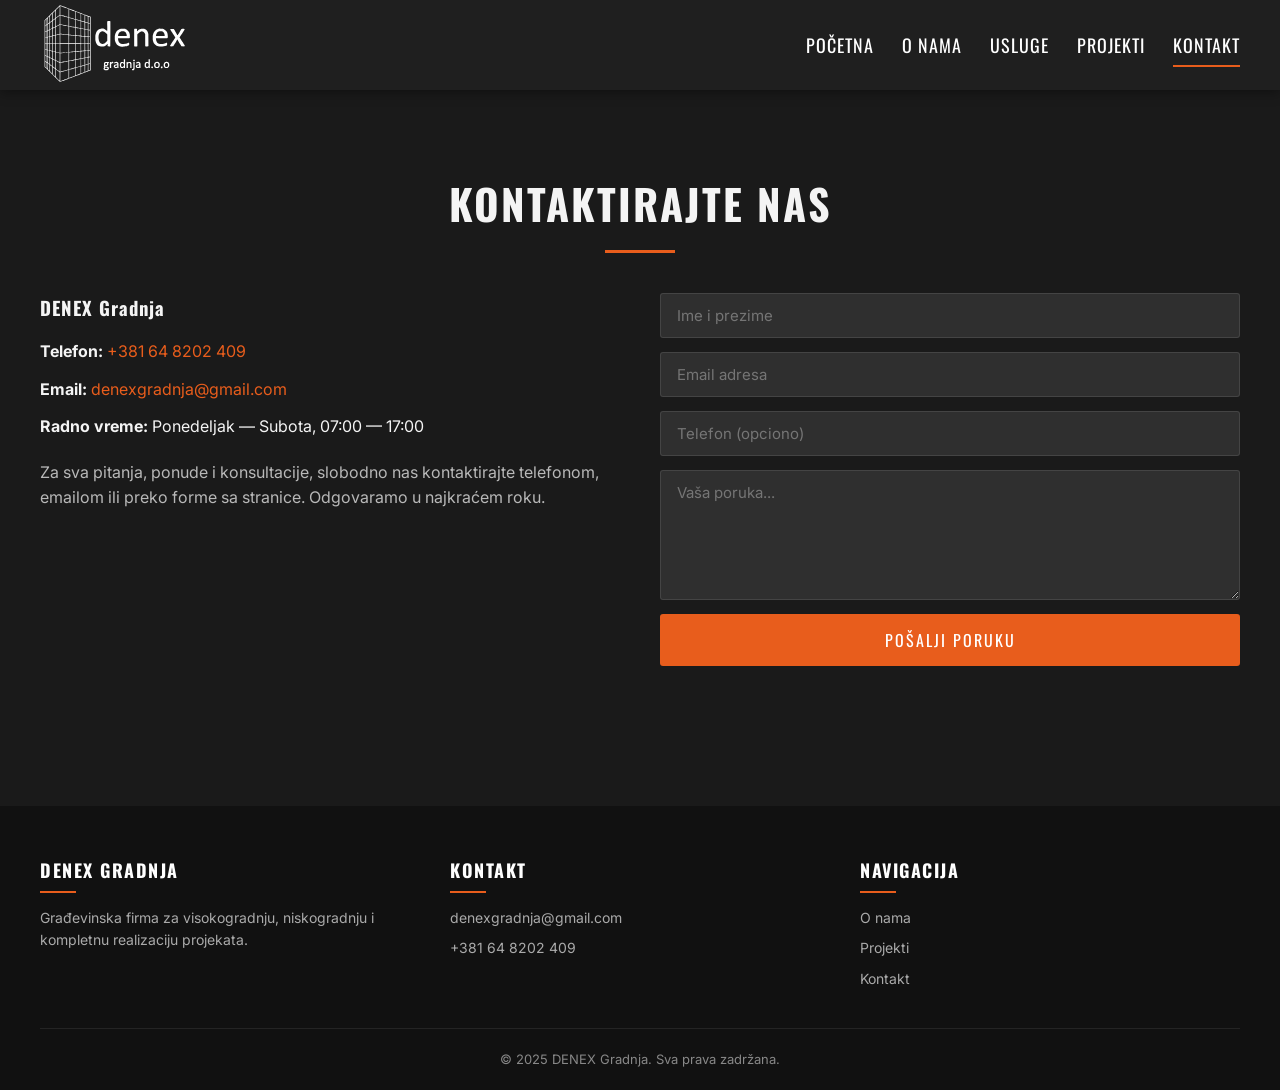
<file: kontakt.html>
<!DOCTYPE html>
<html lang="sr">
<head>
  <meta charset="UTF-8" />
  <meta name="viewport" content="width=device-width, initial-scale=1.0" />
  <title>Kontakt — DENEX Gradnja</title>
  <meta name="description" content="Kontaktirajte DENEX Gradnju — telefon, email, adresa i kontakt forma za upite i ponude." />

  <meta property="og:type" content="website" />
  <meta property="og:title" content="Kontakt — DENEX Gradnja" />
  <meta property="og:description" content="Pošaljite upit ili nas pozovite." />

  <link rel="icon" href="images/logo.svg" type="image/svg+xml" />
  <link rel="preconnect" href="https://fonts.googleapis.com" />
  <link rel="preconnect" href="https://fonts.gstatic.com" crossorigin />
  <link href="https://fonts.googleapis.com/css2?family=Oswald:wght@400;500;700&family=Inter:wght@400;500;600&display=swap" rel="stylesheet" />
  <link rel="stylesheet" href="style.css" />
</head>
<body>

  <header class="header">
    <div class="container">
      <h1><a href="index.html"><img src="images/logo.svg" alt="Denex Gradnja" class="logo" /></a></h1>
      <nav class="nav">
        <a href="index.html">Početna</a>
        <a href="index.html#onama">O nama</a>
        <a href="index.html#services">Usluge</a>
        <a href="projekti.html">Projekti</a>
        <a href="kontakt.html">Kontakt</a>
      </nav>
    </div>
  </header>

  <section class="section">
    <h2>Kontaktirajte nas</h2>

    <div class="contact-grid">
      <div class="contact-info">
        <h3 style="font-family:var(--font-heading); letter-spacing:1px; margin-bottom:16px;">DENEX Gradnja</h3>
        <p><strong>Telefon:</strong> <a href="tel:+381648202409">+381 64 8202 409</a></p>
        <p><strong>Email:</strong> <a href="mailto:denexgradnja@gmail.com">denexgradnja@gmail.com</a></p>
        <p><strong>Radno vreme:</strong> Ponedeljak — Subota, 07:00 — 17:00</p>
        <p style="margin-top:20px; color: var(--color-muted);">
          Za sva pitanja, ponude i konsultacije, slobodno nas kontaktirajte telefonom, emailom
          ili preko forme sa stranice. Odgovaramo u najkraćem roku.
        </p>
      </div>

      <form class="contact-form" action="mailto:denexgradnja@gmail.com" method="post" enctype="text/plain">
        <input type="text" name="ime" placeholder="Ime i prezime" required />
        <input type="email" name="email" placeholder="Email adresa" required />
        <input type="tel" name="telefon" placeholder="Telefon (opciono)" />
        <textarea name="poruka" placeholder="Vaša poruka..." required></textarea>
        <button type="submit">Pošalji poruku</button>
      </form>
    </div>

  </section>

  <footer class="footer">
    <div class="footer-grid">
      <div class="footer-col">
        <h4>DENEX Gradnja</h4>
        <p>Građevinska firma za visokogradnju, niskogradnju i kompletnu realizaciju projekata.</p>
      </div>
      <div class="footer-col">
        <h4>Kontakt</h4>
        <a href="mailto:denexgradnja@gmail.com">denexgradnja@gmail.com</a>
        <a href="tel:+381648202409">+381 64 8202 409</a>
      </div>
      <div class="footer-col">
        <h4>Navigacija</h4>
        <a href="index.html#onama">O nama</a>
        <a href="projekti.html">Projekti</a>
        <a href="kontakt.html">Kontakt</a>
      </div>
    </div>
    <div class="footer-bottom">
      <p>© 2025 DENEX Gradnja. Sva prava zadržana.</p>
    </div>
  </footer>

  <script src="script.js"></script>
</body>
</html>
</file>
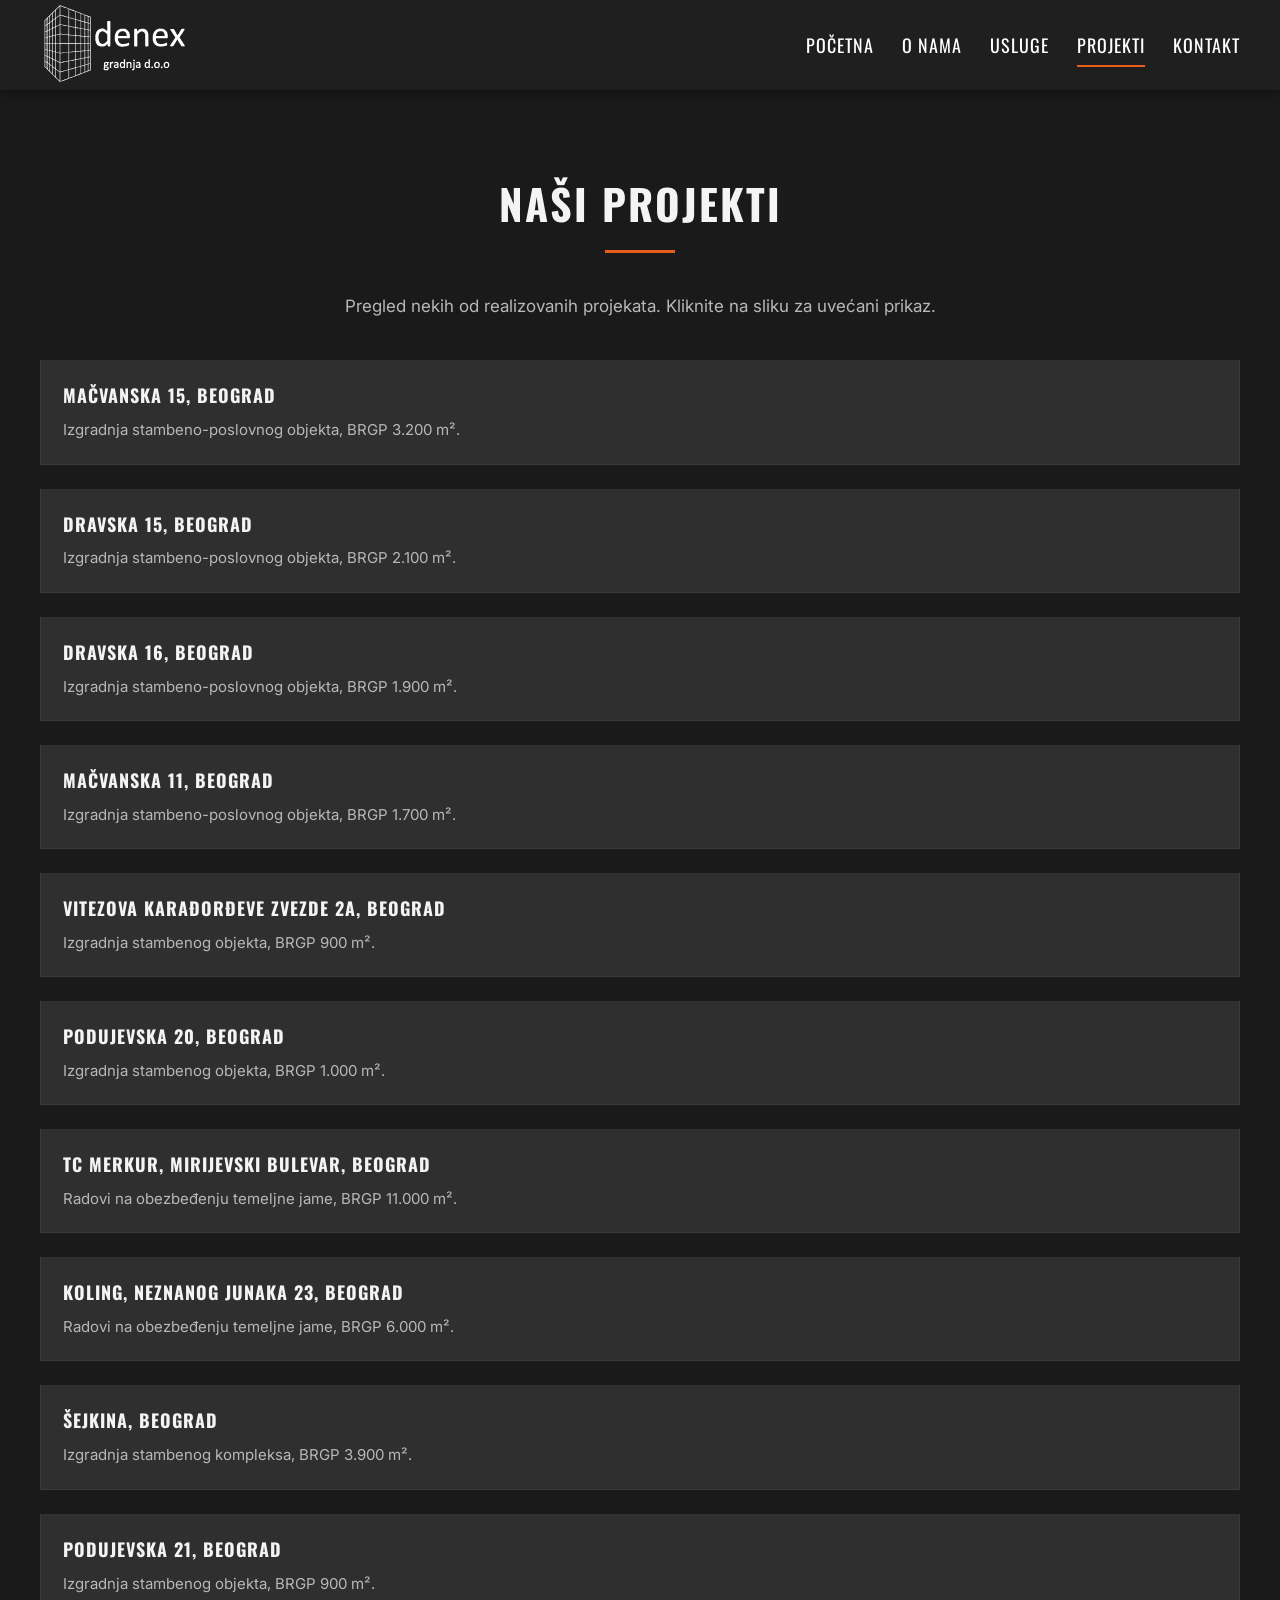
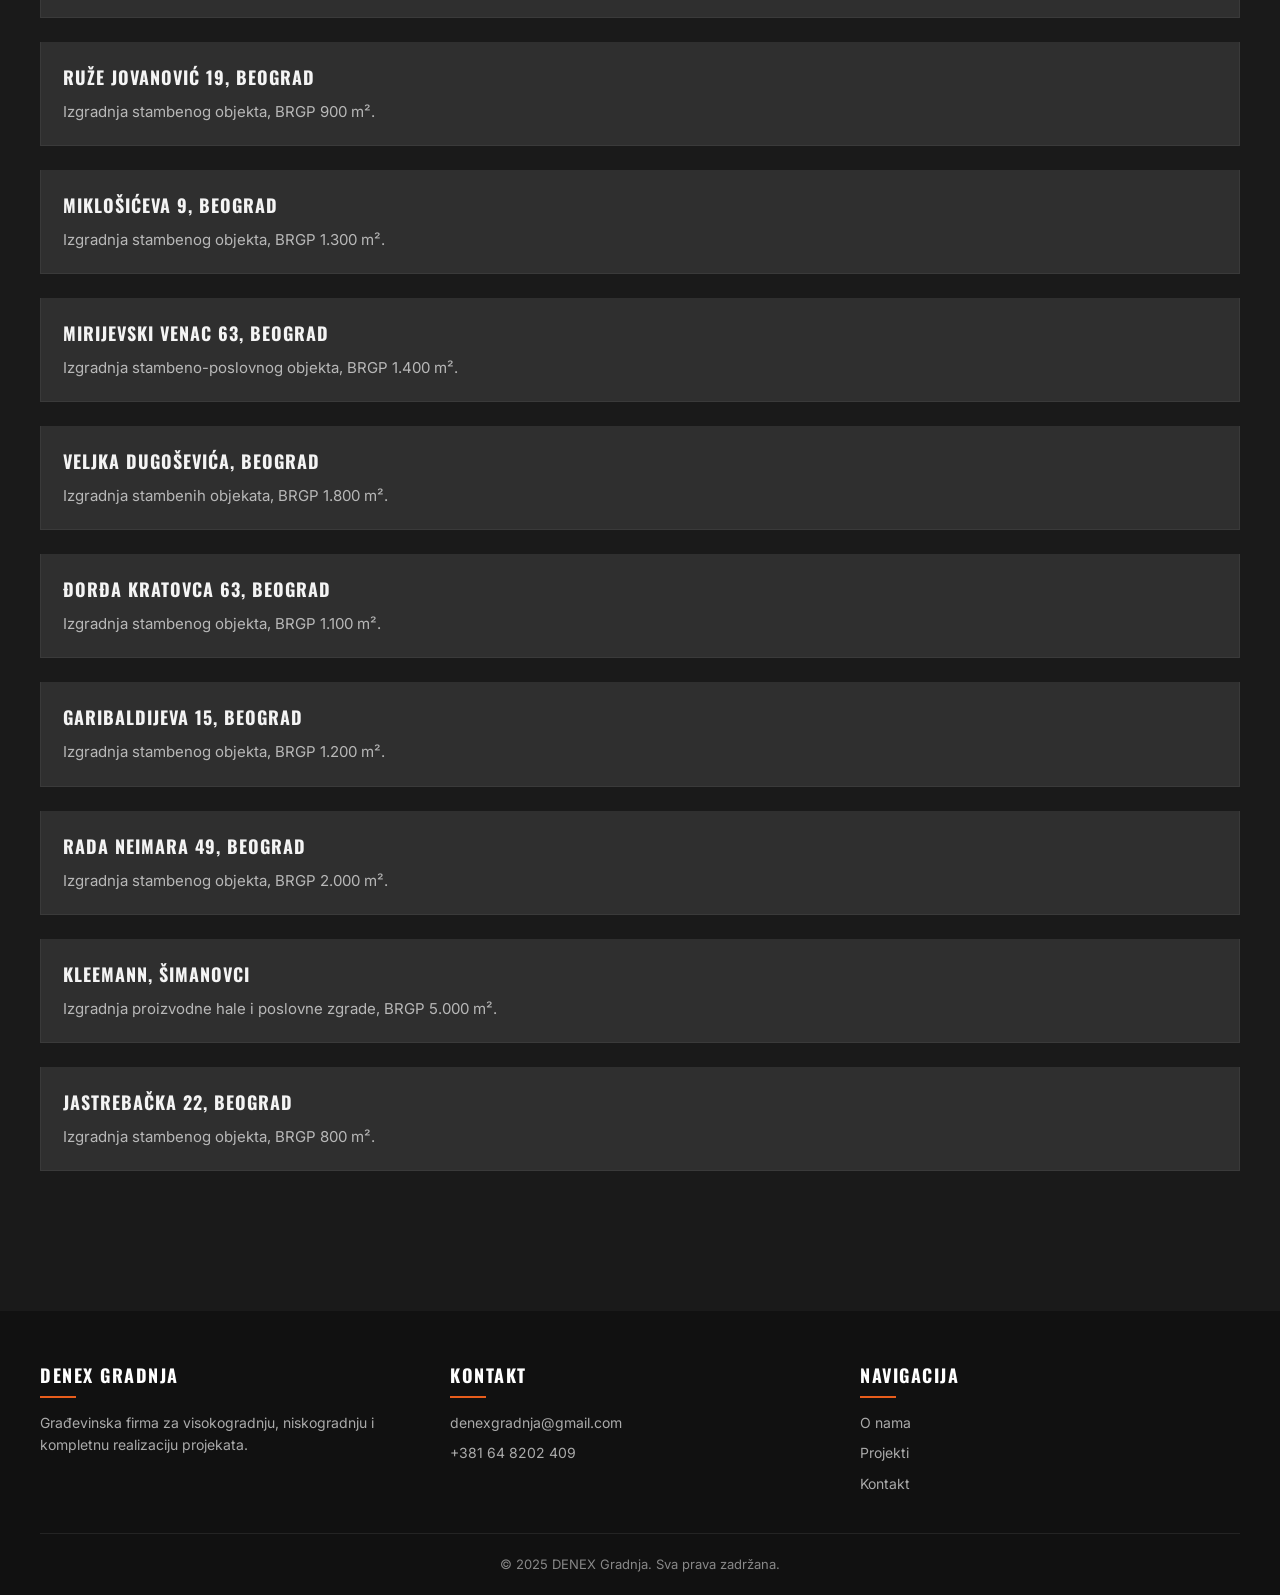
<file: projekti.html>
<!DOCTYPE html>
<html lang="sr">
<head>
  <meta charset="UTF-8" />
  <meta name="viewport" content="width=device-width, initial-scale=1.0" />
  <title>Projekti — DENEX Gradnja</title>
  <meta name="description" content="Realizovani projekti DENEX Gradnje — stambeno-poslovni objekti, visokogradnja, niskogradnja i rekonstrukcije." />

  <meta property="og:type" content="website" />
  <meta property="og:title" content="Projekti — DENEX Gradnja" />
  <meta property="og:description" content="Pregled realizovanih projekata DENEX Gradnje." />

  <link rel="icon" href="images/logo.svg" type="image/svg+xml" />
  <link rel="preconnect" href="https://fonts.googleapis.com" />
  <link rel="preconnect" href="https://fonts.gstatic.com" crossorigin />
  <link href="https://fonts.googleapis.com/css2?family=Oswald:wght@400;500;700&family=Inter:wght@400;500;600&display=swap" rel="stylesheet" />
  <link rel="stylesheet" href="style.css" />
</head>
<body>

  <header class="header">
    <div class="container">
      <h1><a href="index.html"><img src="images/logo.svg" alt="Denex Gradnja" class="logo" /></a></h1>
      <nav class="nav">
        <a href="index.html">Početna</a>
        <a href="index.html#onama">O nama</a>
        <a href="index.html#services">Usluge</a>
        <a href="projekti.html">Projekti</a>
        <a href="kontakt.html">Kontakt</a>
      </nav>
    </div>
  </header>

  <section id="projects" class="section">
    <h2>Naši projekti</h2>
    <p style="text-align:center;">Pregled nekih od realizovanih projekata. Kliknite na sliku za uvećani prikaz.</p>

    <div class="cards">
      <article class="card project-card" data-category="visokogradnja">
        <div class="project-body">
          <strong>Mačvanska 15, Beograd</strong>
          Izgradnja stambeno-poslovnog objekta, BRGP 3.200 m².
        </div>
      </article>
      
      <article class="card project-card" data-category="visokogradnja">
        <div class="project-body">
          <strong>Dravska 15, Beograd</strong>
          Izgradnja stambeno-poslovnog objekta, BRGP 2.100 m².
        </div>
      </article>
      
      <article class="card project-card" data-category="visokogradnja">
        <div class="project-body">
          <strong>Dravska 16, Beograd</strong>
          Izgradnja stambeno-poslovnog objekta, BRGP 1.900 m².
        </div>
      </article>
      
      <article class="card project-card" data-category="visokogradnja">
        <div class="project-body">
          <strong>Mačvanska 11, Beograd</strong>
          Izgradnja stambeno-poslovnog objekta, BRGP 1.700 m².
        </div>
      </article>
      
      <article class="card project-card" data-category="visokogradnja">
        <div class="project-body">
          <strong>Vitezova Karađorđeve Zvezde 2a, Beograd</strong>
          Izgradnja stambenog objekta, BRGP 900 m².
        </div>
      </article>
      
      <article class="card project-card" data-category="visokogradnja">
        <div class="project-body">
          <strong>Podujevska 20, Beograd</strong>
          Izgradnja stambenog objekta, BRGP 1.000 m².
        </div>
      </article>
      
      <article class="card project-card" data-category="visokogradnja">
        <div class="project-body">
          <strong>TC Merkur, Mirijevski Bulevar, Beograd</strong>
          Radovi na obezbeđenju temeljne jame, BRGP 11.000 m².
        </div>
      </article>
      
      <article class="card project-card" data-category="visokogradnja">
        <div class="project-body">
          <strong>KOLING, Neznanog Junaka 23, Beograd</strong>
          Radovi na obezbeđenju temeljne jame, BRGP 6.000 m².
        </div>
      </article>
      
      <article class="card project-card" data-category="visokogradnja">
        <div class="project-body">
          <strong>Šejkina, Beograd</strong>
          Izgradnja stambenog kompleksa, BRGP 3.900 m².
        </div>
      </article>
      
      <article class="card project-card" data-category="visokogradnja">
        <div class="project-body">
          <strong>Podujevska 21, Beograd</strong>
          Izgradnja stambenog objekta, BRGP 900 m².
        </div>
      </article>
      
      <article class="card project-card" data-category="visokogradnja">
        <div class="project-body">
          <strong>Ruže Jovanović 19, Beograd</strong>
          Izgradnja stambenog objekta, BRGP 900 m².
        </div>
      </article>
      
      <article class="card project-card" data-category="visokogradnja">
        <div class="project-body">
          <strong>Miklošićeva 9, Beograd</strong>
          Izgradnja stambenog objekta, BRGP 1.300 m².
        </div>
      </article>
      
      <article class="card project-card" data-category="visokogradnja">
        <div class="project-body">
          <strong>Mirijevski Venac 63, Beograd</strong>
          Izgradnja stambeno-poslovnog objekta, BRGP 1.400 m².
        </div>
      </article>
      
      <article class="card project-card" data-category="visokogradnja">
        <div class="project-body">
          <strong>Veljka Dugoševića, Beograd</strong>
          Izgradnja stambenih objekata, BRGP 1.800 m².
        </div>
      </article>
      
      <article class="card project-card" data-category="visokogradnja">
        <div class="project-body">
          <strong>Đorđa Kratovca 63, Beograd</strong>
          Izgradnja stambenog objekta, BRGP 1.100 m².
        </div>
      </article>
      
      <article class="card project-card" data-category="visokogradnja">
        <div class="project-body">
          <strong>Garibaldijeva 15, Beograd</strong>
          Izgradnja stambenog objekta, BRGP 1.200 m².
        </div>
      </article>
      
      <article class="card project-card" data-category="visokogradnja">
        <div class="project-body">
          <strong>Rada Neimara 49, Beograd</strong>
          Izgradnja stambenog objekta, BRGP 2.000 m².
        </div>
      </article>
      
      <article class="card project-card" data-category="industrija">
        <div class="project-body">
          <strong>KLEEMANN, Šimanovci</strong>
          Izgradnja proizvodne hale i poslovne zgrade, BRGP 5.000 m².
        </div>
      </article>
      
      <article class="card project-card" data-category="visokogradnja">
        <div class="project-body">
          <strong>Jastrebačka 22, Beograd</strong>
          Izgradnja stambenog objekta, BRGP 800 m².
        </div>
      </article>
      



      <!-- Dodaj još projekata po ovom šablonu:
      <article class="card project-card" data-category="niskogradnja">
        <img src="images/projekat-2.jpg" data-lightbox="images/projekat-2.jpg" alt="Opis" loading="lazy" />
        <div class="project-body">
          <strong>Naziv projekta</strong>
          Kratak opis realizacije.
        </div>
      </article>
      -->
    </div>
  </section>

  <footer class="footer">
    <div class="footer-grid">
      <div class="footer-col">
        <h4>DENEX Gradnja</h4>
        <p>Građevinska firma za visokogradnju, niskogradnju i kompletnu realizaciju projekata.</p>
      </div>
      <div class="footer-col">
        <h4>Kontakt</h4>
        <a href="mailto:denexgradnja@gmail.com">denexgradnja@gmail.com</a>
        <a href="tel:+381648202409">+381 64 8202 409</a>
      </div>
      <div class="footer-col">
        <h4>Navigacija</h4>
        <a href="index.html#onama">O nama</a>
        <a href="projekti.html">Projekti</a>
        <a href="kontakt.html">Kontakt</a>
      </div>
    </div>
    <div class="footer-bottom">
      <p>© 2025 DENEX Gradnja. Sva prava zadržana.</p>
    </div>
  </footer>

  <script src="script.js"></script>
</body>
</html>
</file>
<file: style.css>
/* ========== DENEX GRADNJA — Stylesheet ========== */

:root {
  --color-bg: #1a1a1a;
  --color-surface: #242424;
  --color-surface-2: #2f2f2f;
  --color-text: #f4f4f4;
  --color-muted: #b8b8b8;
  --color-accent: #e85d1c;       /* narandžasta — građevina */
  --color-accent-hover: #ff6f2c;
  --color-header: #1f1f1f;
  --font-heading: 'Oswald', 'Segoe UI', sans-serif;
  --font-body: 'Inter', 'Segoe UI', Tahoma, sans-serif;
  --transition: 0.25s ease;
  --transition-slow: 0.4s cubic-bezier(0.4, 0, 0.2, 1);
  --shadow-soft: 0 6px 24px rgba(0, 0, 0, 0.25);
  --shadow-hover: 0 14px 40px rgba(0, 0, 0, 0.45);
}

* {
  margin: 0;
  padding: 0;
  box-sizing: border-box;
  font-family: var(--font-body);
}

html {
  scroll-behavior: smooth;
}

body {
  line-height: 1.6;
  background: var(--color-bg);
  color: var(--color-text);
  overflow-x: hidden;
}

/* Globalne tranzicije */
a, button, .card, .nav a, img, .btn {
  transition: color var(--transition), background-color var(--transition),
              border-color var(--transition), transform var(--transition),
              box-shadow var(--transition), opacity var(--transition);
}

/* Reduced motion */
@media (prefers-reduced-motion: reduce) {
  *, *::before, *::after {
    animation-duration: 0.01ms !important;
    animation-iteration-count: 1 !important;
    transition-duration: 0.01ms !important;
    scroll-behavior: auto !important;
  }
}

/* ========== HEADER ========== */
.header {
  background: var(--color-header);
  color: #fff;
  padding: 0 40px;
  position: sticky;
  top: 0;
  z-index: 100;
  box-shadow: 0 2px 12px rgba(0, 0, 0, 0.4);
  justify-content: flex-start;
}

.container {
  display: flex;
  justify-content: space-between;
  align-items: center;
  max-width: 18400px;
  margin-left: 0 auto;
}

.header h1 {
  margin: 0;
  padding: 0;
  display: flex;
  align-items: center;
  display: flex;
  justify-content: flex-start; /* sve ide skroz levo */
  
}

.logo {
  display: block;
  max-height: 90px;
  transition: transform var(--transition);
  margin-left: 0;
}
.logo:hover { transform: scale(1.05); }

.logo a, h1 a {
  text-decoration: none;
  display: flex;
  
  align-items: flex-start;
}

/* Nav sa animiranom linijom */
.nav {
  display: flex;
  align-items: center;
  justify-content: flex-end;
  margin-right: 0 auto;
}
.nav a {
  color: #fff;
  margin-left: 28px;
  text-decoration: none;
  font-family: var(--font-heading);
  font-size: 18px;
  letter-spacing: 1px;
  text-transform: uppercase;
  position: relative;
  padding: 8px 0;
}
.nav a::after {
  content: '';
  position: absolute;
  left: 0;
  bottom: 0;
  width: 100%;
  height: 2px;
  background: var(--color-accent);
  transform: scaleX(0);
  transform-origin: right;
  transition: transform 0.3s ease;
}
.nav a:hover::after,
.nav a.active::after {
  transform: scaleX(1);
  transform-origin: left;
}
.nav a:hover { color: var(--color-accent); }

/* ========== HERO ========== */
.hero {
  position: relative;
  height: 87vh;
  display: flex;
  justify-content: center;
  align-items: center;
  overflow: hidden;
}
.hero-video {
  position: absolute;
  top: 0; left: 0;
  width: 100%; height: 100%;
  object-fit: cover;
  z-index: 0;
}
.hero-overlay {
  position: absolute;
  inset: 0;
  background: linear-gradient(180deg,
    rgba(0,0,0,0.55) 0%,
    rgba(0,0,0,0.35) 50%,
    rgba(0,0,0,0.75) 100%);
  z-index: 1;
}
.hero-text {
  position: relative;
  z-index: 2;
  color: #fff;
  text-align: center;
  padding: 0 20px;
  max-width: 900px;
}
.hero-text h2 span {
  display: block;
  font-family: var(--font-heading);
  font-size: clamp(32px, 5vw, 56px);
  font-weight: 700;
  margin-bottom: 12px;
  text-shadow: 0 4px 20px rgba(0,0,0,0.8);
  letter-spacing: 1.5px;
  text-transform: uppercase;
  opacity: 0;
  animation: heroFadeUp 0.9s ease forwards;
}
.hero-text h2 span:nth-child(1) { animation-delay: 0.15s; }
.hero-text h2 span:nth-child(2) { animation-delay: 0.35s; }
.hero-text p {
  font-size: clamp(16px, 2vw, 22px);
  text-shadow: 0 2px 10px rgba(0,0,0,0.8);
  margin-top: 10px;
  opacity: 0;
  animation: heroFadeUp 0.9s ease 0.55s forwards;
}
.hero-cta {
  display: inline-block;
  margin-top: 28px;
  padding: 14px 34px;
  background: var(--color-accent);
  color: #fff;
  text-decoration: none;
  font-family: var(--font-heading);
  font-size: 16px;
  letter-spacing: 2px;
  text-transform: uppercase;
  border-radius: 2px;
  opacity: 0;
  animation: heroFadeUp 0.9s ease 0.75s forwards;
  box-shadow: var(--shadow-soft);
}
.hero-cta:hover {
  background: var(--color-accent-hover);
  transform: translateY(-3px);
  box-shadow: var(--shadow-hover);
}

@keyframes heroFadeUp {
  from { opacity: 0; transform: translateY(30px); }
  to   { opacity: 1; transform: translateY(0); }
}

/* ========== SECTIONS ========== */
.section {
  padding: 80px 40px;
  background: var(--color-bg);
  max-width: 1400px;
  margin: 0 auto;
}
.section.gray {
  background: var(--color-surface);
  max-width: 100%;
}
.section > h2 {
  text-align: center;
  font-family: var(--font-heading);
  font-size: clamp(28px, 4vw, 42px);
  text-transform: uppercase;
  letter-spacing: 2px;
  margin-bottom: 40px;
  position: relative;
  padding-bottom: 16px;
}
.section > h2::after {
  content: '';
  position: absolute;
  bottom: 0;
  left: 50%;
  transform: translateX(-50%);
  width: 70px;
  height: 3px;
  background: var(--color-accent);
}
.section p {
  font-size: 17px;
  color: var(--color-muted);
  max-width: 950px;
  margin: 0 auto;
  text-align: left;
}
.section.gray p { color: #ddd; }

/* ========== CARDS (usluge / projekti) ========== */
.cards {
  display: grid;
  grid-template-columns: 1fr;
  gap: 24px;
  margin-top: 40px;
}
.card {
  background: var(--color-surface-2);
  color: var(--color-text);
  padding: 40px 24px;
  text-align: center;
  font-family: var(--font-heading);
  font-size: 20px;
  letter-spacing: 1px;
  text-transform: uppercase;
  border: 1px solid rgba(255,255,255,0.05);
  border-top: 3px solid transparent;
  cursor: pointer;
  text-decoration: none;
  display: block;
}
.card:hover {
  transform: translateY(-8px);
  border-top-color: var(--color-accent);
  box-shadow: var(--shadow-hover);
  background: #333;
}

/* Projekti — kartice sa slikom */
.project-card {
  background: var(--color-surface-2);
  overflow: hidden;
  padding: 0;
  text-align: left;
  border-top: none;
  display: flex;
  flex-direction: column;
}
.project-card img {
  width: 100%;
  height: 220px;
  object-fit: cover;
  display: block;
  transition: transform 0.5s ease;
}
.project-card:hover img { transform: scale(1.08); }
.project-card .project-body {
  padding: 22px;
  text-transform: none;
  letter-spacing: normal;
  font-family: var(--font-body);
  font-size: 15px;
  color: var(--color-muted);
  line-height: 1.55;
  
  
}
.project-card .project-body strong {
  display: block;
  font-family: var(--font-heading);
  color: var(--color-text);
  font-size: 18px;
  letter-spacing: 1px;
  text-transform: uppercase;
  margin-bottom: 8px;
  
}

/* ========== SCROLL REVEAL ========== */
.reveal {
  opacity: 0;
  transform: translateY(28px);
  transition: opacity 0.7s ease, transform 0.7s ease;
}
.reveal.is-visible {
  opacity: 1;
  transform: translateY(0);
}

/* ========== KONTAKT ========== */
.contact-grid {
  display: grid;
  grid-template-columns: 1fr 1fr;
  gap: 40px;
  margin-top: 30px;
}
@media (max-width: 800px) {
  .contact-grid { grid-template-columns: 1fr; }
}
.contact-info p {
  margin-bottom: 12px;
  color: var(--color-text);
  font-size: 16px;
}
.contact-info a { color: var(--color-accent); text-decoration: none; }
.contact-info a:hover { color: var(--color-accent-hover); }
.contact-form {
  display: flex;
  flex-direction: column;
  gap: 14px;
}
.contact-form input,
.contact-form textarea {
  background: var(--color-surface-2);
  color: var(--color-text);
  border: 1px solid rgba(255,255,255,0.1);
  padding: 12px 16px;
  font-size: 15px;
  font-family: var(--font-body);
  border-radius: 3px;
  outline: none;
  transition: border-color var(--transition), box-shadow var(--transition);
}
.contact-form input:focus,
.contact-form textarea:focus {
  border-color: var(--color-accent);
  box-shadow: 0 0 0 3px rgba(232, 93, 28, 0.2);
}
.contact-form textarea { min-height: 130px; resize: vertical; }
.contact-form button {
  padding: 14px;
  background: var(--color-accent);
  color: #fff;
  border: none;
  font-family: var(--font-heading);
  font-size: 16px;
  letter-spacing: 2px;
  text-transform: uppercase;
  cursor: pointer;
  border-radius: 3px;
}
.contact-form button:hover {
  background: var(--color-accent-hover);
  transform: translateY(-2px);
  box-shadow: var(--shadow-hover);
}
.map-embed {
  margin-top: 40px;
  border-radius: 4px;
  overflow: hidden;
  box-shadow: var(--shadow-soft);
}
.map-embed iframe {
  width: 100%;
  height: 340px;
  border: 0;
  display: block;
}

/* ========== FOOTER ========== */
.footer {
  background: #111;
  color: #ddd;
  padding: 50px 40px 20px;
  margin-top: 60px;
}
.footer-grid {
  max-width: 1400px;
  margin: 0 auto;
  display: grid;
  grid-template-columns: repeat(auto-fit, minmax(220px, 1fr));
  gap: 30px;
  padding-bottom: 30px;
  border-bottom: 1px solid rgba(255,255,255,0.08);
}
.footer-col h4 {
  font-family: var(--font-heading);
  color: #fff;
  font-size: 18px;
  letter-spacing: 1.5px;
  text-transform: uppercase;
  margin-bottom: 14px;
  position: relative;
  padding-bottom: 8px;
}
.footer-col h4::after {
  content: '';
  position: absolute;
  left: 0; bottom: 0;
  width: 36px; height: 2px;
  background: var(--color-accent);
}
.footer-col p, .footer-col a {
  color: #aaa;
  font-size: 14px;
  text-decoration: none;
  display: block;
  margin-bottom: 8px;
}
.footer-col a:hover { color: var(--color-accent); }
.footer-bottom {
  text-align: center;
  padding-top: 20px;
  font-size: 13px;
  color: #888;
}

/* ========== LIGHTBOX ========== */
.lightbox {
  position: fixed;
  inset: 0;
  background: rgba(0,0,0,0.92);
  display: none;
  align-items: center;
  justify-content: center;
  z-index: 999;
  opacity: 0;
  transition: opacity 0.3s ease;
  padding: 20px;
}
.lightbox.open {
  display: flex;
  opacity: 1;
}
.lightbox img {
  max-width: 90vw;
  max-height: 88vh;
  border-radius: 4px;
  box-shadow: 0 10px 60px rgba(0,0,0,0.7);
}
.lightbox-close {
  position: absolute;
  top: 20px; right: 30px;
  color: #fff;
  font-size: 40px;
  cursor: pointer;
  background: none;
  border: none;
  line-height: 1;
}
.lightbox-close:hover { color: var(--color-accent); }

/* ========== PAGE TRANSITION OVERLAY ========== */
.page-transition {
  position: fixed;
  inset: 0;
  background: var(--color-bg);
  z-index: 9999;
  opacity: 0;
  pointer-events: none;
  transition: opacity 0.35s ease;
}
.page-transition.active {
  opacity: 1;
  pointer-events: all;
}

/* Responsive nav */
@media (max-width: 700px) {
  .header { padding: 0 16px; }
  .container { flex-direction: column; padding: 10px 0; }
  .nav { flex-wrap: wrap; justify-content: center; }
  .nav a { margin: 6px 12px; font-size: 15px; }
  .section { padding: 60px 20px; }
}
</file>
